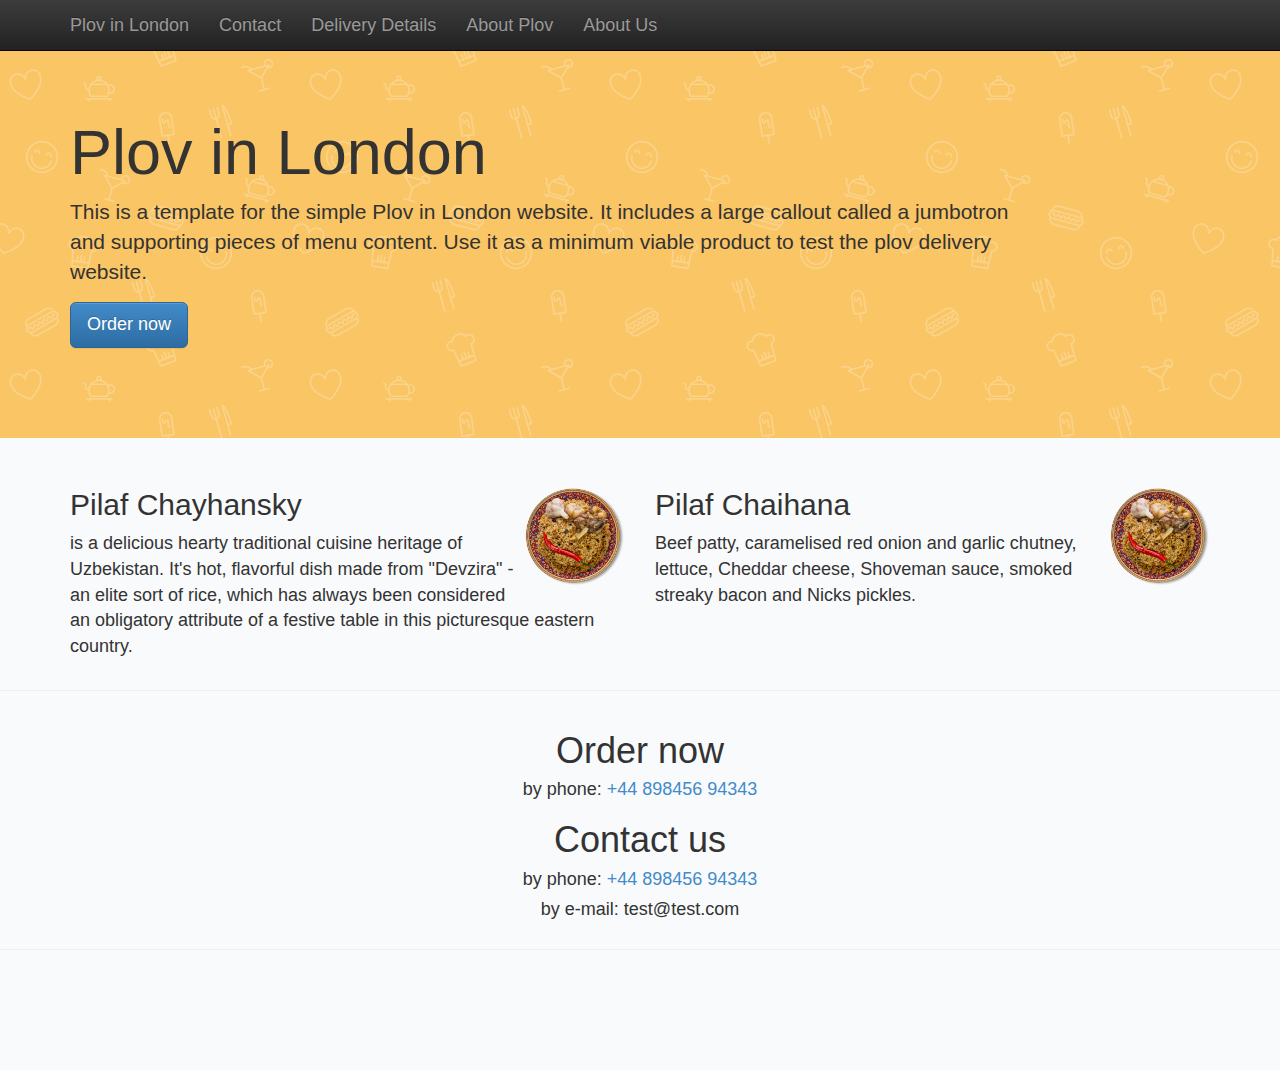
<file: index.html>
<!DOCTYPE html>
<!--[if lt IE 7]><html class="no-js lt-ie9 lt-ie8 lt-ie7"> <![endif]-->
<!--[if IE 7]><html class="no-js lt-ie9 lt-ie8"> <![endif]-->
<!--[if IE 8]><html class="no-js lt-ie9"> <![endif]-->
<!--[if gt IE 8]><!--><html class="no-js"> <!--<![endif]-->
<head>
  <meta charset="utf-8">
  <meta http-equiv="X-UA-Compatible" content="IE=edge,chrome=1">
  <title>Plov in London</title>
  <meta name="description" content="">
  <meta name="viewport" content="width=device-width, initial-scale=1">

  <link rel="icon" type="image/x-icon" href="favicon.ico">

  <link rel="stylesheet" href="css/bootstrap.min.css">
  <style>
    body {
      padding-top: 50px;
      padding-bottom: 100px;
    }
  </style>
  <link rel="stylesheet" href="css/bootstrap-theme.min.css">
  <link rel="stylesheet" href="css/main.css">

  <script src="js/vendor/modernizr-2.6.2-respond-1.1.0.min.js"></script>
</head>

<body>
  <!--[if lt IE 7]>
    <p class="browsehappy">You are using an <strong>outdated</strong> browser. Please <a href="http://browsehappy.com/">upgrade your browser</a> to improve your experience.</p>
  <![endif]-->

  <div class="navbar navbar-inverse navbar-fixed-top" role="navigation">
    <div class="container">
      <div class="navbar-header">
        <button type="button" class="navbar-toggle" data-toggle="collapse" data-target=".navbar-collapse">
          <span class="sr-only">Toggle navigation</span>
          <span class="icon-bar"></span>
          <span class="icon-bar"></span>
          <span class="icon-bar"></span>
        </button>
        <a class="navbar-brand" href="">Plov in London</a>
      </div>
      <div class="collapse navbar-collapse">
        <ul class="nav navbar-nav">
          <li><a href="#contact">Contact</a></li>
          <li><a href="./delivery.html">Delivery Details</a></li>
          <li><a href="./about_plov.html">About Plov</a></li>
          <li><a href="./about_us.html">About Us</a></li>
        </ul>
      </div><!--/.nav-collapse -->
    </div>
  </div>

  <!-- Main jumbotron for a primary marketing message or call to action -->
  <div class="jumbotron">
    <div class="container">
      <div class="row">
        <div class="col-md-10">

          <h1>Plov in London</h1>
          <p>This is a template for the simple Plov in London website. It includes a large callout called a jumbotron and supporting pieces of menu content. Use it as a minimum viable product to test the plov delivery website.</p>
          <p><a class="btn btn-primary btn-lg" role="button" href="#contact">Order now</a></p>
        </div>
      </div>
    </div>
  </div>

  <div class="container">
    <div class="row">
      <div class="col-md-6">
        <h2>Pilaf Chayhansky<img class="menu-item pull-right" src="./img/food_menu_01.png"></img></h2>
        <p>
          is a delicious hearty traditional cuisine heritage of Uzbekistan. It's hot, flavorful dish made from "Devzira" - an elite sort of rice, which has always been considered an obligatory attribute of a festive table in this picturesque eastern country.
        </p>
      </div>
      <div class="col-md-6">
        <h2>Pilaf Chaihana<img class="menu-item pull-right" src="./img/food_menu_01.png"></img></h2>
        <p>Beef patty, caramelised red onion and garlic chutney, lettuce, Cheddar cheese, Shoveman sauce, smoked streaky bacon and Nicks pickles.</p>
      </div>
    </div>
  </div> <!-- /container -->

  <hr>

  <section id="contact" name="contact"></section>

  <div class="container">
    <div class="row">
      <div class="col-md-4 col-md-offset-4 text-center">
        <h1>Order now</h1>
				<h4>by phone: <a href="tel:+4489845694343">+44 898456 94343</a></h4>
  
        <h1>Contact us</h1>
        <h4>by phone: <a href="tel:+4489845694343">+44 898456 94343</a></h4>
				<h4>by e-mail: test@test.com</h4>
      </div>
    </div>
  </div>

  <hr>

  <script src="//ajax.googleapis.com/ajax/libs/jquery/1.11.0/jquery.min.js"></script>
  <script>window.jQuery || document.write('<script src="js/vendor/jquery-1.11.0.min.js"><\/script>')</script>

  <script src="js/vendor/bootstrap.min.js"></script>

  <script src="js/main.js"></script>

  <!-- TODO: Google Analytics: change UA-XXXXX-X to be your site's ID. -->
  <script>
    (function(b,o,i,l,e,r){b.GoogleAnalyticsObject=l;b[l]||(b[l]=
    function(){(b[l].q=b[l].q||[]).push(arguments)});b[l].l=+new Date;
    e=o.createElement(i);r=o.getElementsByTagName(i)[0];
    e.src='//www.google-analytics.com/analytics.js';
    r.parentNode.insertBefore(e,r)}(window,document,'script','ga'));
    ga('create','UA-XXXXX-X');ga('send','pageview');
  </script>
</body>
</html>
</file>
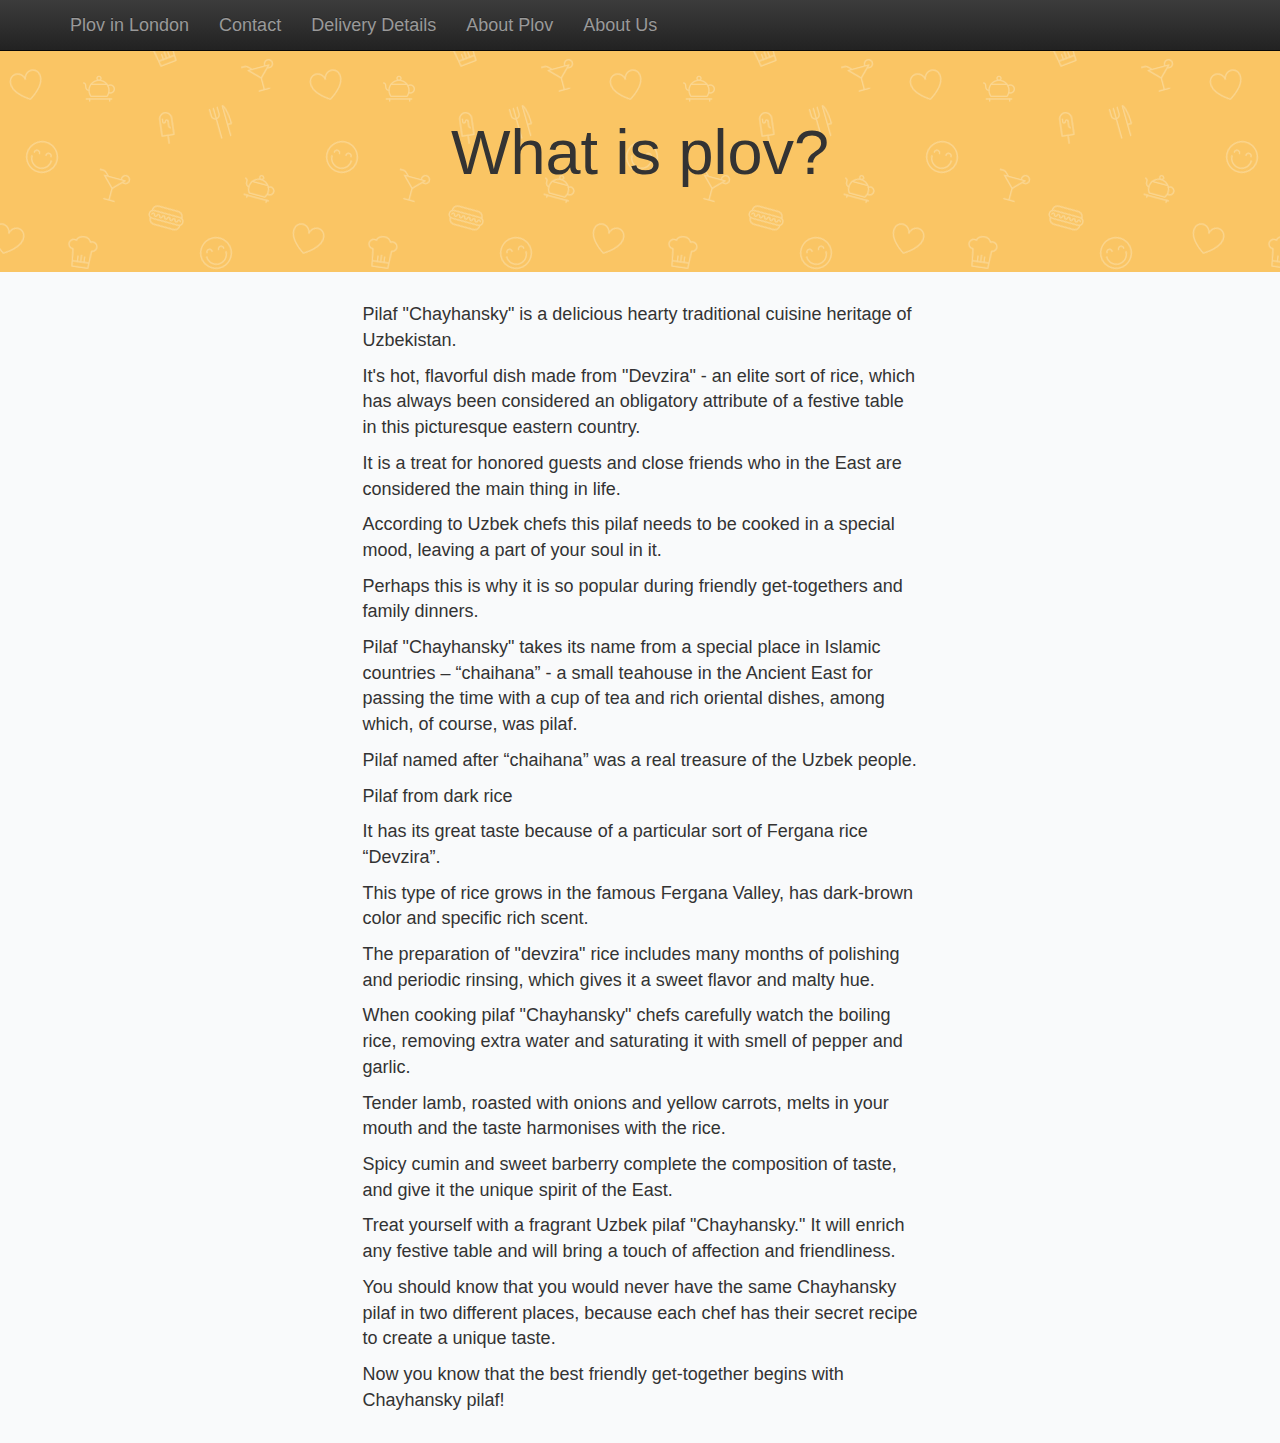
<file: about_plov.html>
<!DOCTYPE html>
<!--[if lt IE 7]><html class="no-js lt-ie9 lt-ie8 lt-ie7"> <![endif]-->
<!--[if IE 7]><html class="no-js lt-ie9 lt-ie8"> <![endif]-->
<!--[if IE 8]><html class="no-js lt-ie9"> <![endif]-->
<!--[if gt IE 8]><!--><html class="no-js"> <!--<![endif]-->
<head>
  <meta charset="utf-8">
  <meta http-equiv="X-UA-Compatible" content="IE=edge,chrome=1">
  <title>Plov in London</title>
  <meta name="description" content="">
  <meta name="viewport" content="width=device-width, initial-scale=1">

  <link rel="icon" type="image/x-icon" href="favicon.ico">

  <link rel="stylesheet" href="css/bootstrap.min.css">
  <style>
    body {
      padding-top: 50px;
      padding-bottom: 20px;
    }
  </style>
  <link rel="stylesheet" href="css/bootstrap-theme.min.css">
  <link rel="stylesheet" href="css/main.css">

  <script src="js/vendor/modernizr-2.6.2-respond-1.1.0.min.js"></script>
</head>

<body>
  <!--[if lt IE 7]>
    <p class="browsehappy">You are using an <strong>outdated</strong> browser. Please <a href="http://browsehappy.com/">upgrade your browser</a> to improve your experience.</p>
  <![endif]-->

  <div class="navbar navbar-inverse navbar-fixed-top" role="navigation">
    <div class="container">
      <div class="navbar-header">
        <button type="button" class="navbar-toggle" data-toggle="collapse" data-target=".navbar-collapse">
          <span class="sr-only">Toggle navigation</span>
          <span class="icon-bar"></span>
          <span class="icon-bar"></span>
          <span class="icon-bar"></span>
        </button>
        <a class="navbar-brand" href="./index.html">Plov in London</a>
      </div>
      <div class="collapse navbar-collapse">
        <ul class="nav navbar-nav">
          <li><a href="./index.html#contact">Contact</a></li>
          <li><a href="./delivery.html">Delivery Details</a></li>
          <li><a href="./about_plov.html">About Plov</a></li>
          <li><a href="./about_us.html">About Us</a></li>
        </ul>
      </div><!--/.nav-collapse -->
    </div>
  </div>

  <div class="jumbotron">
    <div class="container">
      <div class="row">
        <h1 class="text-center">What is plov?</h1>
      </div>
    </div>
  </div>

	<div id="plov_philosophy" class="container">
		<div class="row">
      <div class="col-sm-6 col-sm-offset-3">
        <p>Pilaf "Chayhansky" is a delicious hearty traditional cuisine heritage of Uzbekistan.</p>

        <p>It's hot, flavorful dish made from "Devzira" - an elite sort of rice, which has always been considered an obligatory attribute of a festive table in this picturesque eastern country.</p>

        <p>It is a treat for honored guests and close friends who in the East are considered the main thing in life.</p>

        <p>According to Uzbek chefs this pilaf needs to be cooked in a special mood, leaving a part of your soul in it.</p>

        <p>Perhaps this is why it is so popular during friendly get-togethers and family dinners.</p>

        <p>Pilaf "Chayhansky" takes its name from a special place in Islamic countries – “chaihana” - a small teahouse in the Ancient East for passing the time with a cup of tea and rich oriental dishes, among which, of course, was pilaf.</p>

        <p>Pilaf named after “chaihana” was a real treasure of the Uzbek people.</p>

        <p>Pilaf from dark rice</p> 

        <p>It has its great taste because of a particular sort of Fergana rice “Devzira”.</p>

        <p>This type of rice grows in the famous Fergana Valley, has dark-brown color and specific rich scent.</p>

        <p>The preparation of "devzira" rice includes many months of polishing and periodic rinsing, which gives it a sweet flavor and malty hue.</p>

        <p>When cooking pilaf "Chayhansky" chefs carefully watch the boiling rice, removing extra water and saturating it with smell of pepper and garlic.</p>

        <p>Tender lamb, roasted with onions and yellow carrots, melts in your mouth and the taste harmonises with the rice.</p>

        <p>Spicy cumin and sweet barberry complete the composition of taste, and give it the unique spirit of the East.</p>

        <p>Treat yourself with a fragrant Uzbek pilaf "Chayhansky." It will enrich any festive table and will bring a touch of affection and friendliness.</p>

        <p>You should know that you would never have the same Chayhansky pilaf in two different places, because each chef has their secret recipe to create a unique taste.</p>

        <p>Now you know that the best friendly get-together begins with Chayhansky pilaf!</p>
      </div>
    </div>
  </div>

  <script src="//ajax.googleapis.com/ajax/libs/jquery/1.11.0/jquery.min.js"></script>
  <script>window.jQuery || document.write('<script src="js/vendor/jquery-1.11.0.min.js"><\/script>')</script>

  <script src="js/vendor/bootstrap.min.js"></script>

  <script src="js/main.js"></script>

  <!-- TODO: Google Analytics: change UA-XXXXX-X to be your site's ID. -->
  <script>
    (function(b,o,i,l,e,r){b.GoogleAnalyticsObject=l;b[l]||(b[l]=
    function(){(b[l].q=b[l].q||[]).push(arguments)});b[l].l=+new Date;
    e=o.createElement(i);r=o.getElementsByTagName(i)[0];
    e.src='//www.google-analytics.com/analytics.js';
    r.parentNode.insertBefore(e,r)}(window,document,'script','ga'));
    ga('create','UA-XXXXX-X');ga('send','pageview');
  </script>
</body>
</html>
</file>
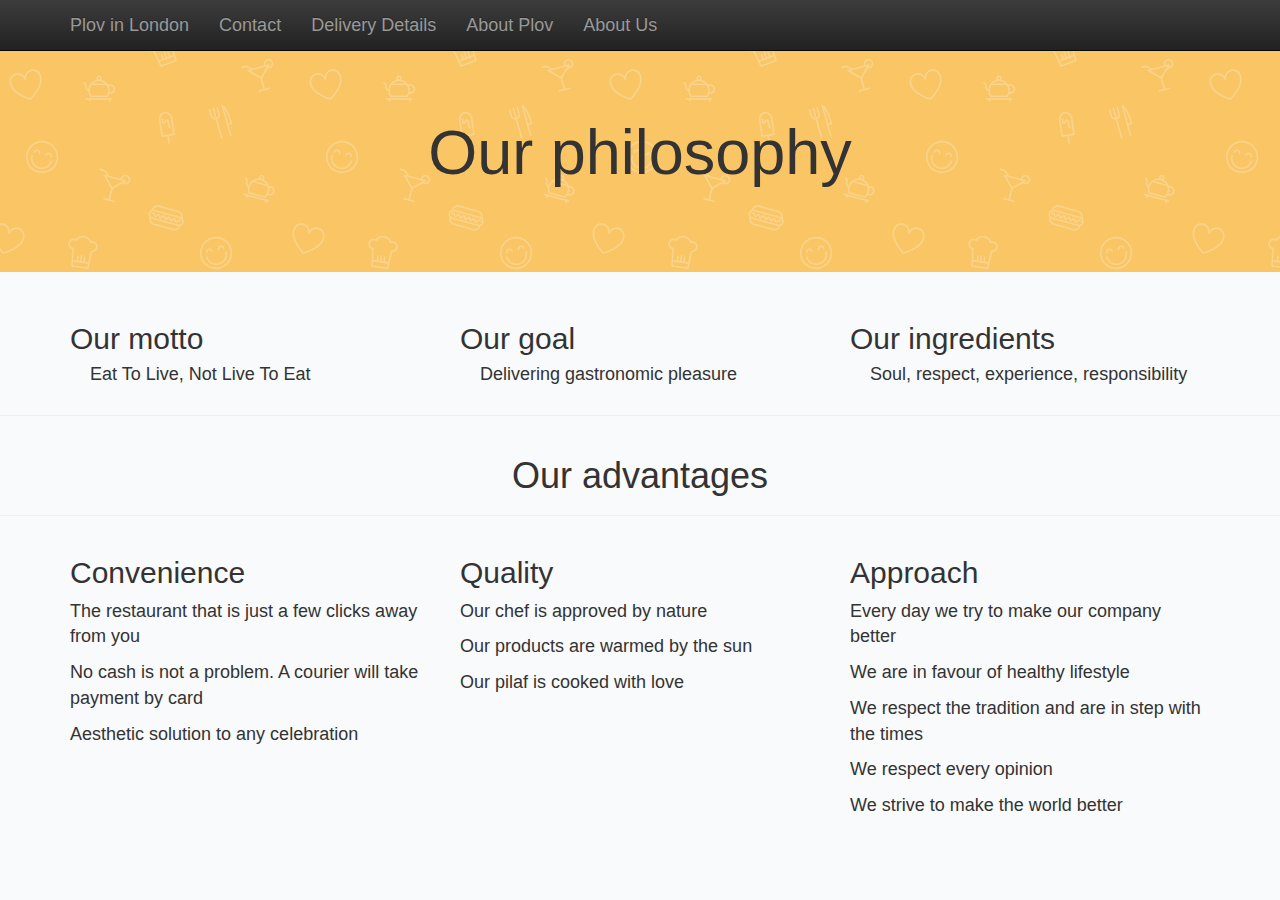
<file: about_us.html>
<!DOCTYPE html>
<!--[if lt IE 7]><html class="no-js lt-ie9 lt-ie8 lt-ie7"> <![endif]-->
<!--[if IE 7]><html class="no-js lt-ie9 lt-ie8"> <![endif]-->
<!--[if IE 8]><html class="no-js lt-ie9"> <![endif]-->
<!--[if gt IE 8]><!--><html class="no-js"> <!--<![endif]-->
<head>
  <meta charset="utf-8">
  <meta http-equiv="X-UA-Compatible" content="IE=edge,chrome=1">
  <title>Plov in London</title>
  <meta name="description" content="">
  <meta name="viewport" content="width=device-width, initial-scale=1">

  <link rel="icon" type="image/x-icon" href="favicon.ico">

  <link rel="stylesheet" href="css/bootstrap.min.css">
  <style>
    body {
      padding-top: 50px;
      padding-bottom: 20px;
    }
  </style>
  <link rel="stylesheet" href="css/bootstrap-theme.min.css">
  <link rel="stylesheet" href="css/main.css">

  <script src="js/vendor/modernizr-2.6.2-respond-1.1.0.min.js"></script>
</head>

<body>
  <!--[if lt IE 7]>
    <p class="browsehappy">You are using an <strong>outdated</strong> browser. Please <a href="http://browsehappy.com/">upgrade your browser</a> to improve your experience.</p>
  <![endif]-->

  <div class="navbar navbar-inverse navbar-fixed-top" role="navigation">
    <div class="container">
      <div class="navbar-header">
        <button type="button" class="navbar-toggle" data-toggle="collapse" data-target=".navbar-collapse">
          <span class="sr-only">Toggle navigation</span>
          <span class="icon-bar"></span>
          <span class="icon-bar"></span>
          <span class="icon-bar"></span>
        </button>
        <a class="navbar-brand" href="./index.html">Plov in London</a>
      </div>
      <div class="collapse navbar-collapse">
        <ul class="nav navbar-nav">
          <li><a href="./index.html#contact">Contact</a></li>
          <li><a href="./delivery.html">Delivery Details</a></li>
          <li><a href="./about_plov.html">About Plov</a></li>
          <li><a href="./about_us.html">About Us</a></li>
        </ul>
      </div><!--/.nav-collapse -->
    </div>
  </div>

  <div class="jumbotron">
    <div class="container">
      <div class="row">
        <h1 class="text-center">Our philosophy</h1>
      </div>
    </div>
  </div>

	<div id="our_philosophy" class="container">
		<div class="row">
      <div class="col-md-4">
        <h2>Our motto</h2>
        <h4>&nbsp&nbsp&nbsp&nbspEat To Live, Not Live To Eat</h4>
      </div>
      <div class="col-md-4">
        <h2>Our goal</h2>
        <h4>&nbsp&nbsp&nbsp&nbspDelivering gastronomic pleasure</h4> 
      </div>
      <div class="col-md-4">
        <h2>Our ingredients</h2>
        <h4>&nbsp&nbsp&nbsp&nbspSoul, respect, experience, responsibility</h4>
      </div>
    </div>
  </div>

  <hr>
  <div class="page-header">
    <h1 class="text-center">Our advantages</h1>
  </div>

	<div class="container">
		<div class="row">
      
      <div class="col-md-4">

        <h2>Convenience</h2> 
        <p>The restaurant that is just a few clicks away from you</p>
        <p>No cash is not a problem. A courier will take payment by card</p>
        <p>Aesthetic solution to any celebration</p>
      </div>

      <div class="col-md-4">
        <h2>Quality</h2>
        <p>Our chef is approved by nature</p>
        <p>Our products are warmed by the sun</p>
        <p>Our pilaf is cooked with love</p>
      </div>

      <div class="col-md-4">
        <h2>Approach</h2>
        <p>Every day we try to make our company better</p>
        <p>We are in favour of healthy lifestyle</p>
        <p>We respect the tradition and are in step with the times</p>
        <p>We respect every opinion</p>
        <p>We strive to make the world better</p>
      </div>
    </div>
  </div>

  <script src="//ajax.googleapis.com/ajax/libs/jquery/1.11.0/jquery.min.js"></script>
  <script>window.jQuery || document.write('<script src="js/vendor/jquery-1.11.0.min.js"><\/script>')</script>

  <script src="js/vendor/bootstrap.min.js"></script>

  <script src="js/main.js"></script>

  <!-- TODO: Google Analytics: change UA-XXXXX-X to be your site's ID. -->
  <script>
    (function(b,o,i,l,e,r){b.GoogleAnalyticsObject=l;b[l]||(b[l]=
    function(){(b[l].q=b[l].q||[]).push(arguments)});b[l].l=+new Date;
    e=o.createElement(i);r=o.getElementsByTagName(i)[0];
    e.src='//www.google-analytics.com/analytics.js';
    r.parentNode.insertBefore(e,r)}(window,document,'script','ga'));
    ga('create','UA-XXXXX-X');ga('send','pageview');
  </script>
</body>
</html>
</file>
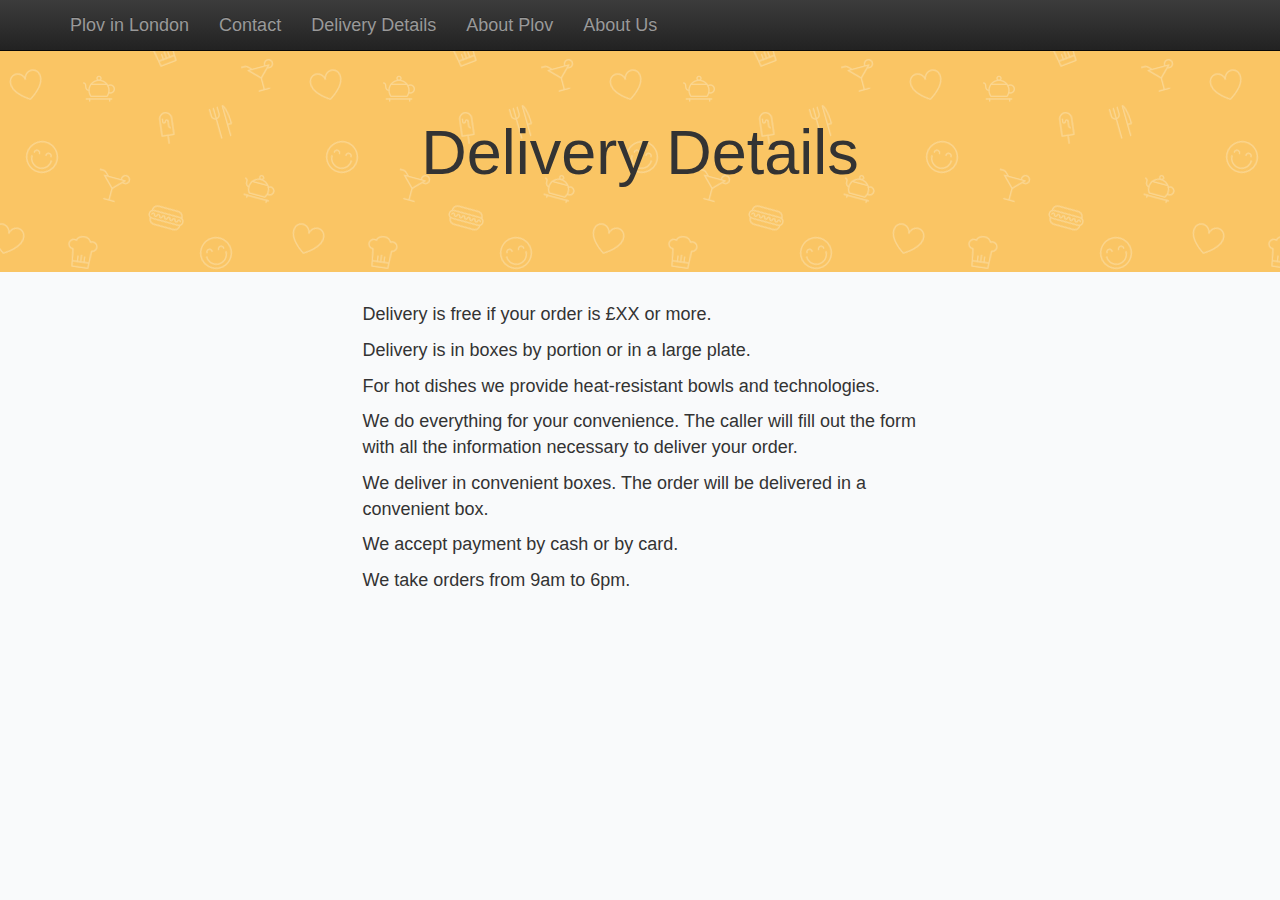
<file: delivery.html>
<!DOCTYPE html>
<!--[if lt IE 7]><html class="no-js lt-ie9 lt-ie8 lt-ie7"> <![endif]-->
<!--[if IE 7]><html class="no-js lt-ie9 lt-ie8"> <![endif]-->
<!--[if IE 8]><html class="no-js lt-ie9"> <![endif]-->
<!--[if gt IE 8]><!--><html class="no-js"> <!--<![endif]-->
<head>
  <meta charset="utf-8">
  <meta http-equiv="X-UA-Compatible" content="IE=edge,chrome=1">
  <title>Plov in London</title>
  <meta name="description" content="">
  <meta name="viewport" content="width=device-width, initial-scale=1">

  <link rel="icon" type="image/x-icon" href="favicon.ico">

  <link rel="stylesheet" href="css/bootstrap.min.css">
  <style>
    body {
      padding-top: 50px;
      padding-bottom: 20px;
    }
  </style>
  <link rel="stylesheet" href="css/bootstrap-theme.min.css">
  <link rel="stylesheet" href="css/main.css">

  <script src="js/vendor/modernizr-2.6.2-respond-1.1.0.min.js"></script>
</head>

<body>
  <!--[if lt IE 7]>
    <p class="browsehappy">You are using an <strong>outdated</strong> browser. Please <a href="http://browsehappy.com/">upgrade your browser</a> to improve your experience.</p>
  <![endif]-->

  <div class="navbar navbar-inverse navbar-fixed-top" role="navigation">
    <div class="container">
      <div class="navbar-header">
        <button type="button" class="navbar-toggle" data-toggle="collapse" data-target=".navbar-collapse">
          <span class="sr-only">Toggle navigation</span>
          <span class="icon-bar"></span>
          <span class="icon-bar"></span>
          <span class="icon-bar"></span>
        </button>
        <a class="navbar-brand" href="./index.html">Plov in London</a>
      </div>
      <div class="collapse navbar-collapse">
        <ul class="nav navbar-nav">
          <li><a href="./index.html#contact">Contact</a></li>
          <li><a href="./delivery.html">Delivery Details</a></li>
          <li><a href="./about_plov.html">About Plov</a></li>
          <li><a href="./about_us.html">About Us</a></li>
        </ul>
      </div><!--/.nav-collapse -->
    </div>
  </div>

  <div class="jumbotron">
        <h1 class="text-center">Delivery Details</h1>
  </div>

	<div id="plov_delivery" class="container">
		<div class="row">
      <div class="col-sm-6 col-sm-offset-3">
        <!-- TODO: actual price -->
        <p>Delivery is free if your order is £XX or more.</p>

        <p>Delivery is in boxes by portion or in a large plate.</p>

        <p>For hot dishes we provide heat-resistant bowls and technologies.</p>

        <p>We do everything for your convenience. The caller will fill out the form with all the information necessary to deliver your order.</p>

        <p>We deliver in convenient boxes. The order will be delivered in a convenient box.</p>

        <p>We accept payment by cash or by card.</p> 

        <p>We take orders from 9am to 6pm.</p>
      </div>
    </div>
  </div>

  <script src="//ajax.googleapis.com/ajax/libs/jquery/1.11.0/jquery.min.js"></script>
  <script>window.jQuery || document.write('<script src="js/vendor/jquery-1.11.0.min.js"><\/script>')</script>

  <script src="js/vendor/bootstrap.min.js"></script>

  <script src="js/main.js"></script>

  <!-- TODO: Google Analytics: change UA-XXXXX-X to be your site's ID. -->
  <script>
    (function(b,o,i,l,e,r){b.GoogleAnalyticsObject=l;b[l]||(b[l]=
    function(){(b[l].q=b[l].q||[]).push(arguments)});b[l].l=+new Date;
    e=o.createElement(i);r=o.getElementsByTagName(i)[0];
    e.src='//www.google-analytics.com/analytics.js';
    r.parentNode.insertBefore(e,r)}(window,document,'script','ga'));
    ga('create','UA-XXXXX-X');ga('send','pageview');
  </script>
</body>
</html>
</file>
<file: css/main.css>
.menu-item {
  .pull-right;  

  height: 100px;
  width: 100px;
}

body {
  background: #f9fafb;
  font-size: 1.8em;
}

.jumbotron {
    background: url("../img/bg_food.png") repeat;
    padding-bottom: 75px;
}
</file>
